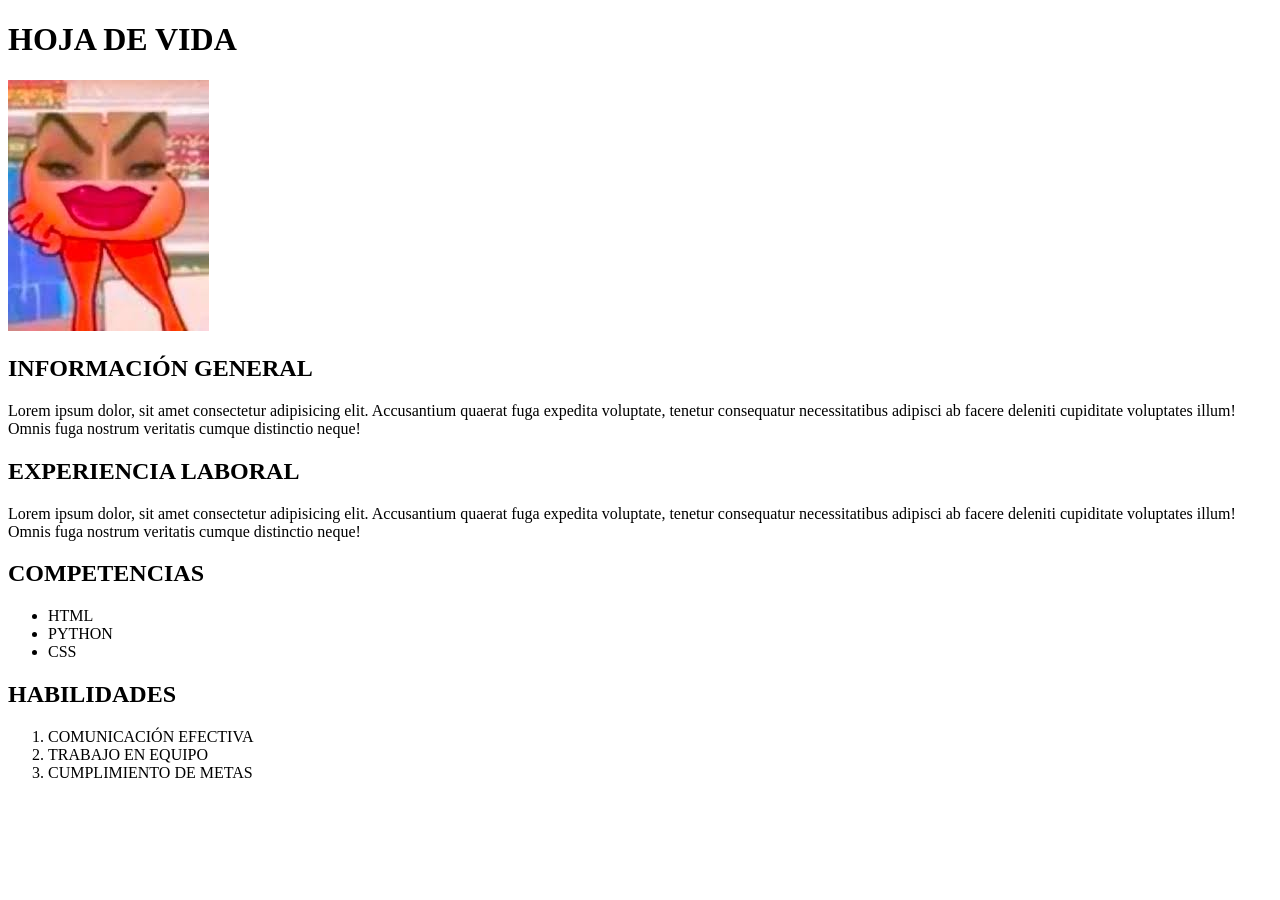
<file: Index.html>
<!DOCTYPE html>
<html lang="es">
<head>
    <meta charset="UTF-8">
    <meta name="viewport" content="width=device-width, initial-scale=1.0">
    <title>Mi primer formulario</title>
</head>
<body>
    <header>
        <h1>HOJA DE VIDA</h1>
        <img src="img/imagen.jpg">
    </header>    
    <section>
        <article>
        <h2>INFORMACIÓN GENERAL</h2>
        <p>Lorem ipsum dolor, sit amet consectetur adipisicing elit.
        Accusantium quaerat fuga expedita voluptate, tenetur consequatur 
        necessitatibus adipisci ab facere deleniti cupiditate voluptates illum! 
        Omnis fuga nostrum veritatis cumque distinctio neque!</p>

        </article> 

        <article>
        <h2>EXPERIENCIA LABORAL</h2>
        <p>Lorem ipsum dolor, sit amet consectetur adipisicing elit.
        Accusantium quaerat fuga expedita voluptate, tenetur consequatur 
        necessitatibus adipisci ab facere deleniti cupiditate voluptates illum! 
        Omnis fuga nostrum veritatis cumque distinctio neque!</p>

        </article> 
    
        <article>
            <h2>COMPETENCIAS</h2>
           <ul>
                <li>HTML</li>
                <li>PYTHON</li>
                <li>CSS</li>
           </ul>
    </article>

        <article>
             <h2>HABILIDADES</h2>
            <ol>
                <li>COMUNICACIÓN EFECTIVA</li>
                <li>TRABAJO EN EQUIPO</li>
                <li>CUMPLIMIENTO DE METAS</li>
            </ol>
    </article>

    </section>    
    
    
</body>
</html>
</file>
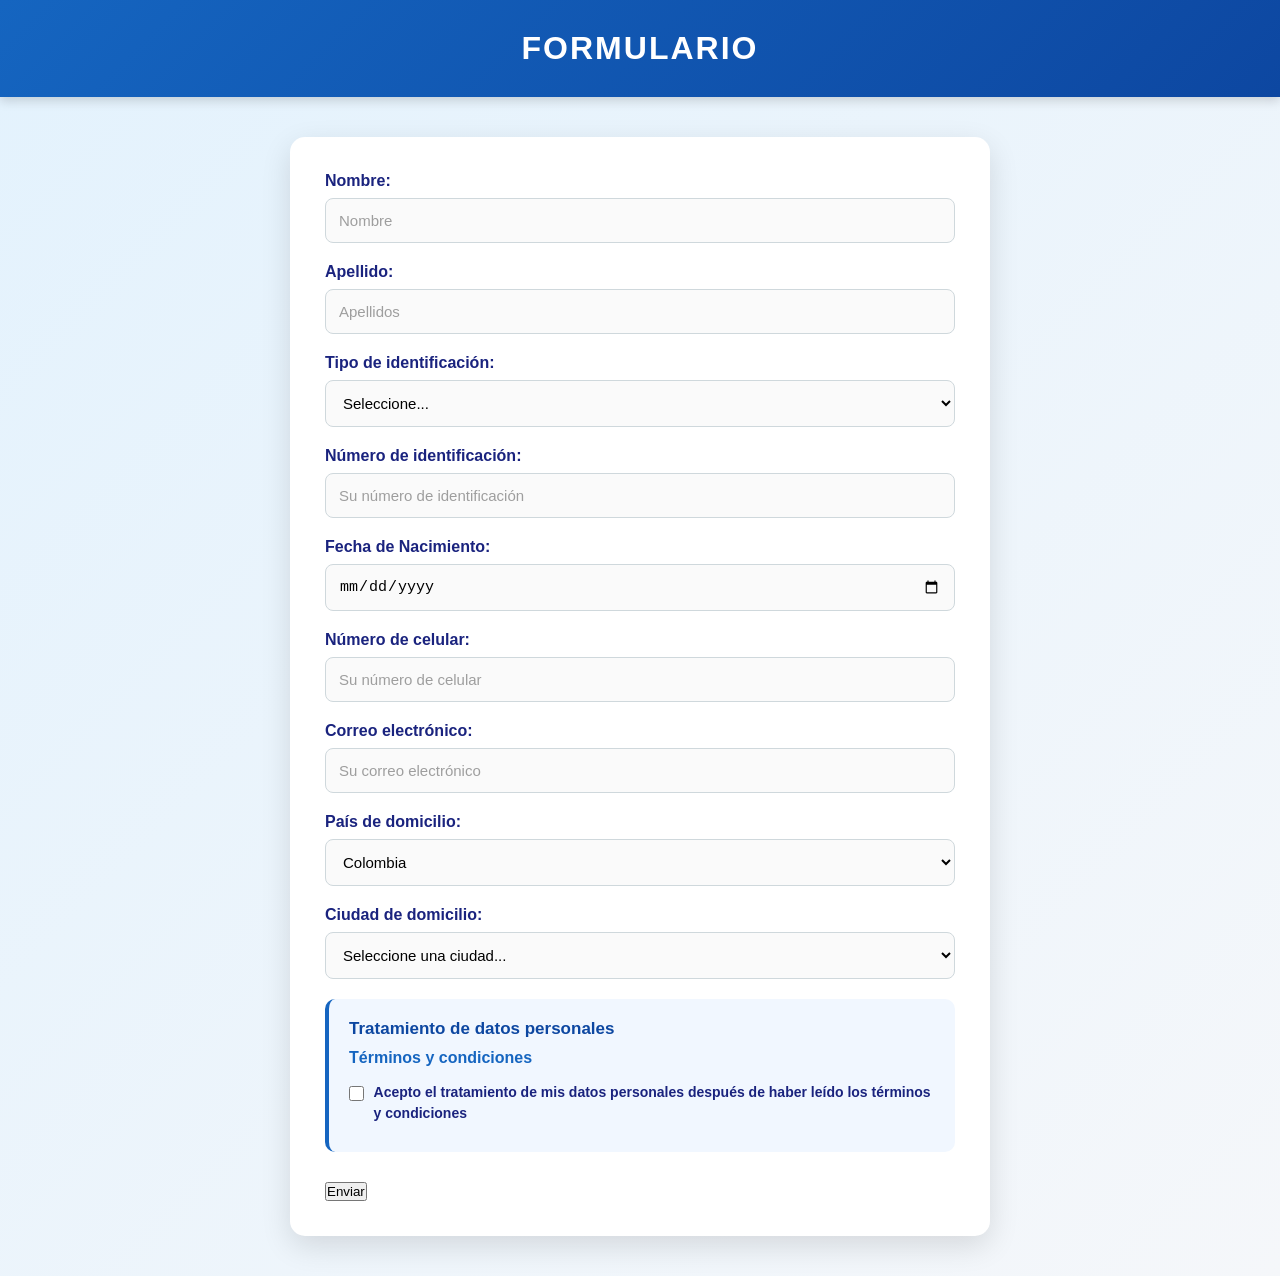
<file: index.html>
<!DOCTYPE html>
<html lang="es" id="html-doc">
<head id="head-doc">
    <meta charset="UTF-8" id="meta-charset">
    <meta name="viewport" content="width=device-width, initial-scale=1.0" id="meta-viewport">
    <title id="titulo-pagina">Formulario</title>
    <link rel="stylesheet" href="CSS/style.css" id="estilos-css">
</head>
<body id="cuerpo-pagina">
    <div>
        <header id="cabecera-principal">
            <h1 id="titulo-principal">FORMULARIO</h1>
        </header>
    </div>

    <main id="contenido-principal">
        <div>
            <form id="formulario-registro" action="#">
            
                <div id="grupo-nombre" class="form-group">
                    <label id="label-nombre" for="nombre">Nombre:</label>
                    <input type="text" id="nombre" name="nombre" placeholder="Nombre" required>
                </div>

                <div id="grupo-apellido" class="form-group">
                    <label id="label-apellido" for="apellido">Apellido:</label>
                    <input type="text" id="apellido" name="apellido" placeholder="Apellidos" required>
                </div>

                <div id="grupo-tipo-identificacion" class="form-group">
                    <label id="label-tipo-identificacion" for="tipo_identificacion">Tipo de identificación:</label>
                    <select id="tipo_identificacion" name="tipo_identificacion" required>
                        <option value="" disabled selected>Seleccione...</option>
                        <option id="opcion-cc" value="13">Cédula de ciudadanía</option>
                        <option id="opcion-ti" value="12">Tarjeta de identidad</option>
                        <option id="opcion-ce" value="21">Cédula de extranjería</option>
                        <option id="opcion-pe" value="41">Pasaporte</option>
                    </select>
                </div>

                <div id="grupo-num-identificacion" class="form-group">
                    <label id="label-num-identificacion" for="numero_identificacion">Número de identificación:</label>
                    <input type="text" id="numero_identificacion" name="numero_identificacion" placeholder="Su número de identificación" required>
                </div>

                <div id="grupo-nacimiento" class="form-group">
                    <label id="label-nacimiento" for="nacimiento">Fecha de Nacimiento:</label>
                    <input type="date" id="nacimiento" name="nacimiento" required>
                </div>

                <div id="grupo-celular" class="form-group">
                    <label id="label-celular" for="celular">Número de celular:</label>
                    <input type="tel" id="celular" name="celular" placeholder="Su número de celular" required>
                </div>

                <div id="grupo-correo" class="form-group">
                    <label id="label-correo" for="correo">Correo electrónico:</label>
                    <input type="email" id="correo" name="correo" placeholder="Su correo electrónico" required>
                </div>

                <div id="grupo-pais" class="form-group">
                    <label id="label-pais" for="pais">País de domicilio:</label>
                    <select id="pais" name="pais" required>
                        <option value="1" disabled>Seleccione un país...</option>
                        <option value="169" selected>Colombia</option>
                        <option value="249">Estados Unidos</option>
                        <option value="245">España</option>
                    </select>
                </div>

                <div id="grupo-ciudad" class="form-group">
                    <label id="label-ciudad" for="ciudad">Ciudad de domicilio:</label>
                    <select id="ciudad" name="ciudad" required>
                        <option value="1" disabled selected>Seleccione una ciudad...</option>
                        
                        <optgroup label="Colombia">
                            <option value="11001">Bogotá, D.C.</option>
                            <option value="05001">Medellín</option>
                            <option value="76001">Cali</option>
                            <option value="08001">Barranquilla</option>
                            <option value="13001">Cartagena</option>
                        </optgroup>
                        
                        <optgroup label="Estados Unidos">
                            <option value="US-NY">Nueva York</option>
                            <option value="US-MI">Miami</option>
                            <option value="US-LA">Los Ángeles</option>
                            <option value="US-CH">Chicago</option>
                            <option value="US-HO">Houston</option>
                        </optgroup>

                        <optgroup label="España">
                            <option value="ES-MA">Madrid</option>
                            <option value="ES-BA">Barcelona</option>
                            <option value="ES-VA">Valencia</option>
                            <option value="ES-SE">Sevilla</option>
                            <option value="ES-BI">Bilbao</option>
                        </optgroup>
                    </select>
                </div>
        
                <div id="grupo-tratamiento-datos" class="form-group">
                    <h4 id="titulo-tratamiento">Tratamiento de datos personales</h4>
                    <a id="enlace-terminos" href="https://www.funcionpublica.gov.co/eva/gestornormativo/norma.php?i=49981" target="_blank">Términos y condiciones</a>
                
                    <div id="grupo-checkbox">
                        <input type="checkbox" id="tratamiento_datos" name="tratamiento_datos" required>
                        <label id="label-tratamiento" for="tratamiento_datos">Acepto el tratamiento de mis datos personales después de haber leído los términos y condiciones</label>
                    </div>
                </div>

                <div id="grupo-boton-enviar" class="form-group">
                    <button type="su">Enviar</button>
                </div>
                
            </form>
        </div>
        
    </main>
        <script src="Script.js"></script>
</body>
</html>
</file>
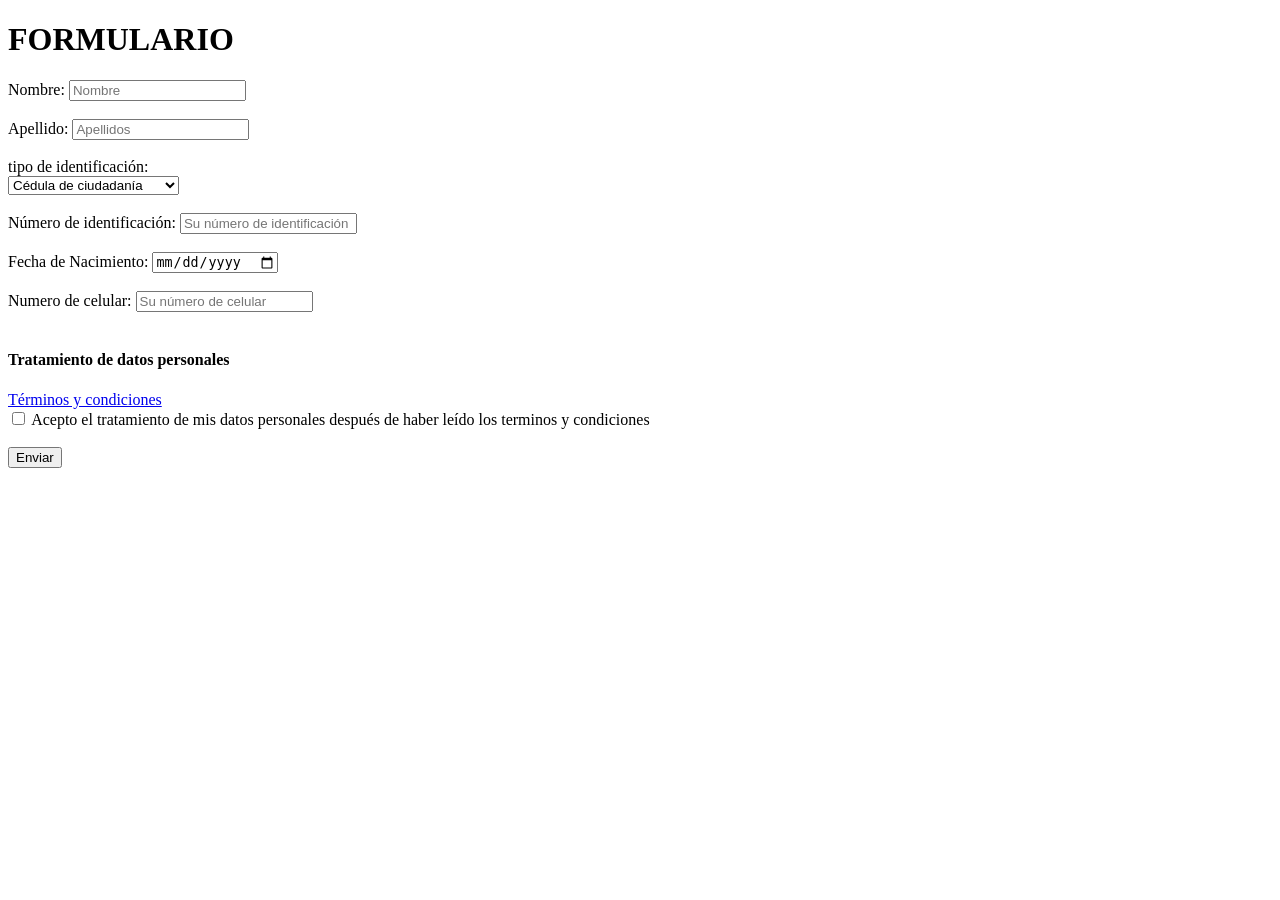
<file: Formulario.html>
<!DOCTYPE html>
<html lang="en">
<head>
    <meta charset="UTF-8">
    <meta name="viewport" content="width=device-width, initial-scale=1.0">
    <title>Document</title>
</head>
<body>
    <header>
        <h1>FORMULARIO</h1>
    <form>
        <label for="nombre">Nombre:</label>
        <input type="text" id="nombre" name="nombre" placeholder="Nombre"><br><br>

        <label for="Apellido">Apellido:</label>
        <input type="text" id="Apellido" name="Apellido" placeholder="Apellidos"><br><br>

        <label for="identificacion">tipo de identificación:</label><br>
        <select id="identificacion" name="identificacion">
            <option value="cc">Cédula de ciudadanía</option>
            <option value="ti">Tarjeta de identidad</option>
            <option value="ce">Cédula de extranjería</option>
            <option value="p">Permiso de permanencia</option>
        </select><br><br>

        <label for="Numero de identificacion" name="Numero de identificacion">Número de identificación:</label>
        <input type="text" id="Numero de identificacion" name="Numero de identificacion" placeholder="Su número de identificación"><br><br>

        <label for="Nacimiento">Fecha de Nacimiento:</label>
        <input type="date" id="Nacimiento" name="Nacimiento"><br><br>

        <label for="number">Numero de celular:</label>
        <input type="text" id="number" name="number" placeholder="Su número de celular"><br><br>
    
        <h4>Tratamiento de datos personales</h4>
        <a href="https://www.funcionpublica.gov.co/eva/gestornormativo/norma.php?i=49981" target="_blank">Términos y condiciones</a><br>
        <input type="checkbox" id="tratamiento_datos" name="tratamiento_datos">
        <label for="tratamiento_datos">Acepto el tratamiento de mis datos personales después de haber leído los terminos y condiciones</label><br><br>

        <input type="submit" value="Enviar">
    </form>
    </header>
</body>
</html>
</file>
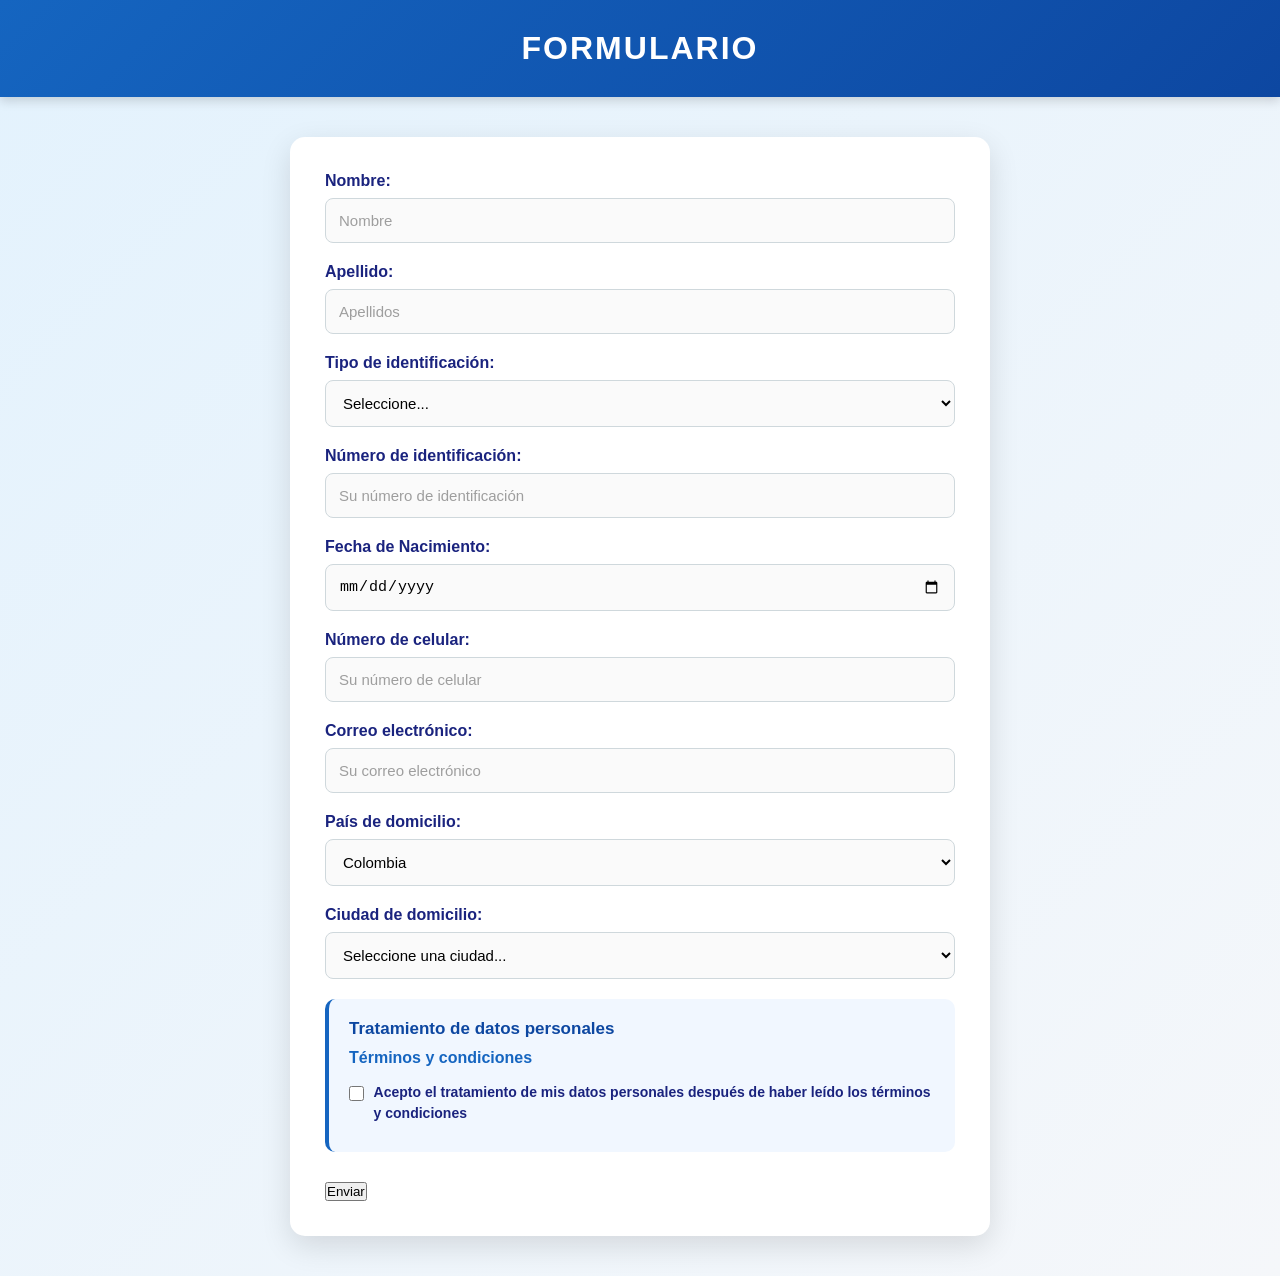
<file: index GET.html>
<!DOCTYPE html>
<html lang="es" id="html-doc">
<head id="head-doc">
    <meta charset="UTF-8" id="meta-charset">
    <meta name="viewport" content="width=device-width, initial-scale=1.0" id="meta-viewport">
    <title id="titulo-pagina">Formulario</title>
    <link rel="stylesheet" href="CSS/style.css" id="estilos-css">
</head>
<body id="cuerpo-pagina">
    <div>
        <header id="cabecera-principal">
            <h1 id="titulo-principal">FORMULARIO</h1>
        </header>
    </div>

    <main id="contenido-principal">
        <div>
            <form id="formulario-registro" action="#" method="GET">
            
                <div id="grupo-nombre" class="form-group">
                    <label id="label-nombre" for="nombre">Nombre:</label>
                    <input type="text" id="nombre" name="nombre" placeholder="Nombre" required>
                </div>

                <div id="grupo-apellido" class="form-group">
                    <label id="label-apellido" for="apellido">Apellido:</label>
                    <input type="text" id="apellido" name="apellido" placeholder="Apellidos" required>
                </div>

                <div id="grupo-tipo-identificacion" class="form-group">
                    <label id="label-tipo-identificacion" for="tipo_identificacion">Tipo de identificación:</label>
                    <select id="tipo_identificacion" name="tipo_identificacion" required>
                        <option value="" disabled selected>Seleccione...</option>
                        <option id="opcion-cc" value="13">Cédula de ciudadanía</option>
                        <option id="opcion-ti" value="12">Tarjeta de identidad</option>
                        <option id="opcion-ce" value="21">Cédula de extranjería</option>
                        <option id="opcion-pe" value="41">Pasaporte</option>
                    </select>
                </div>

                <div id="grupo-num-identificacion" class="form-group">
                    <label id="label-num-identificacion" for="numero_identificacion">Número de identificación:</label>
                    <input type="text" id="numero_identificacion" name="numero_identificacion" placeholder="Su número de identificación" required>
                </div>

                <div id="grupo-nacimiento" class="form-group">
                    <label id="label-nacimiento" for="nacimiento">Fecha de Nacimiento:</label>
                    <input type="date" id="nacimiento" name="nacimiento" required>
                </div>

                <div id="grupo-celular" class="form-group">
                    <label id="label-celular" for="celular">Número de celular:</label>
                    <input type="tel" id="celular" name="celular" placeholder="Su número de celular" required>
                </div>

                <div id="grupo-correo" class="form-group">
                    <label id="label-correo" for="correo">Correo electrónico:</label>
                    <input type="email" id="correo" name="correo" placeholder="Su correo electrónico" required>
                </div>

                <div id="grupo-pais" class="form-group">
                    <label id="label-pais" for="pais">País de domicilio:</label>
                    <select id="pais" name="pais" required>
                        <option value="1" disabled>Seleccione un país...</option>
                        <option value="169" selected>Colombia</option>
                        <option value="249">Estados Unidos</option>
                        <option value="245">España</option>
                    </select>
                </div>

                <div id="grupo-ciudad" class="form-group">
                    <label id="label-ciudad" for="ciudad">Ciudad de domicilio:</label>
                    <select id="ciudad" name="ciudad" required>
                        <option value="1" disabled selected>Seleccione una ciudad...</option>
                        
                        <optgroup label="Colombia">
                            <option value="11001">Bogotá, D.C.</option>
                            <option value="05001">Medellín</option>
                            <option value="76001">Cali</option>
                            <option value="08001">Barranquilla</option>
                            <option value="13001">Cartagena</option>
                        </optgroup>
                        
                        <optgroup label="Estados Unidos">
                            <option value="US-NY">Nueva York</option>
                            <option value="US-MI">Miami</option>
                            <option value="US-LA">Los Ángeles</option>
                            <option value="US-CH">Chicago</option>
                            <option value="US-HO">Houston</option>
                        </optgroup>

                        <optgroup label="España">
                            <option value="ES-MA">Madrid</option>
                            <option value="ES-BA">Barcelona</option>
                            <option value="ES-VA">Valencia</option>
                            <option value="ES-SE">Sevilla</option>
                            <option value="ES-BI">Bilbao</option>
                        </optgroup>
                    </select>
                </div>
        
                <div id="grupo-tratamiento-datos" class="form-group">
                    <h4 id="titulo-tratamiento">Tratamiento de datos personales</h4>
                    <a id="enlace-terminos" href="https://www.funcionpublica.gov.co/eva/gestornormativo/norma.php?i=49981" target="_blank">Términos y condiciones</a>
                
                    <div id="grupo-checkbox">
                        <input type="checkbox" id="tratamiento_datos" name="tratamiento_datos" required>
                        <label id="label-tratamiento" for="tratamiento_datos">Acepto el tratamiento de mis datos personales después de haber leído los términos y condiciones</label>
                    </div>
                </div>

                <div id="grupo-boton-enviar" class="form-group">
                    <button type="button">Enviar</button>
                </div>

            </form>
        </div>
        
    </main>

</body>
</html>
</file>
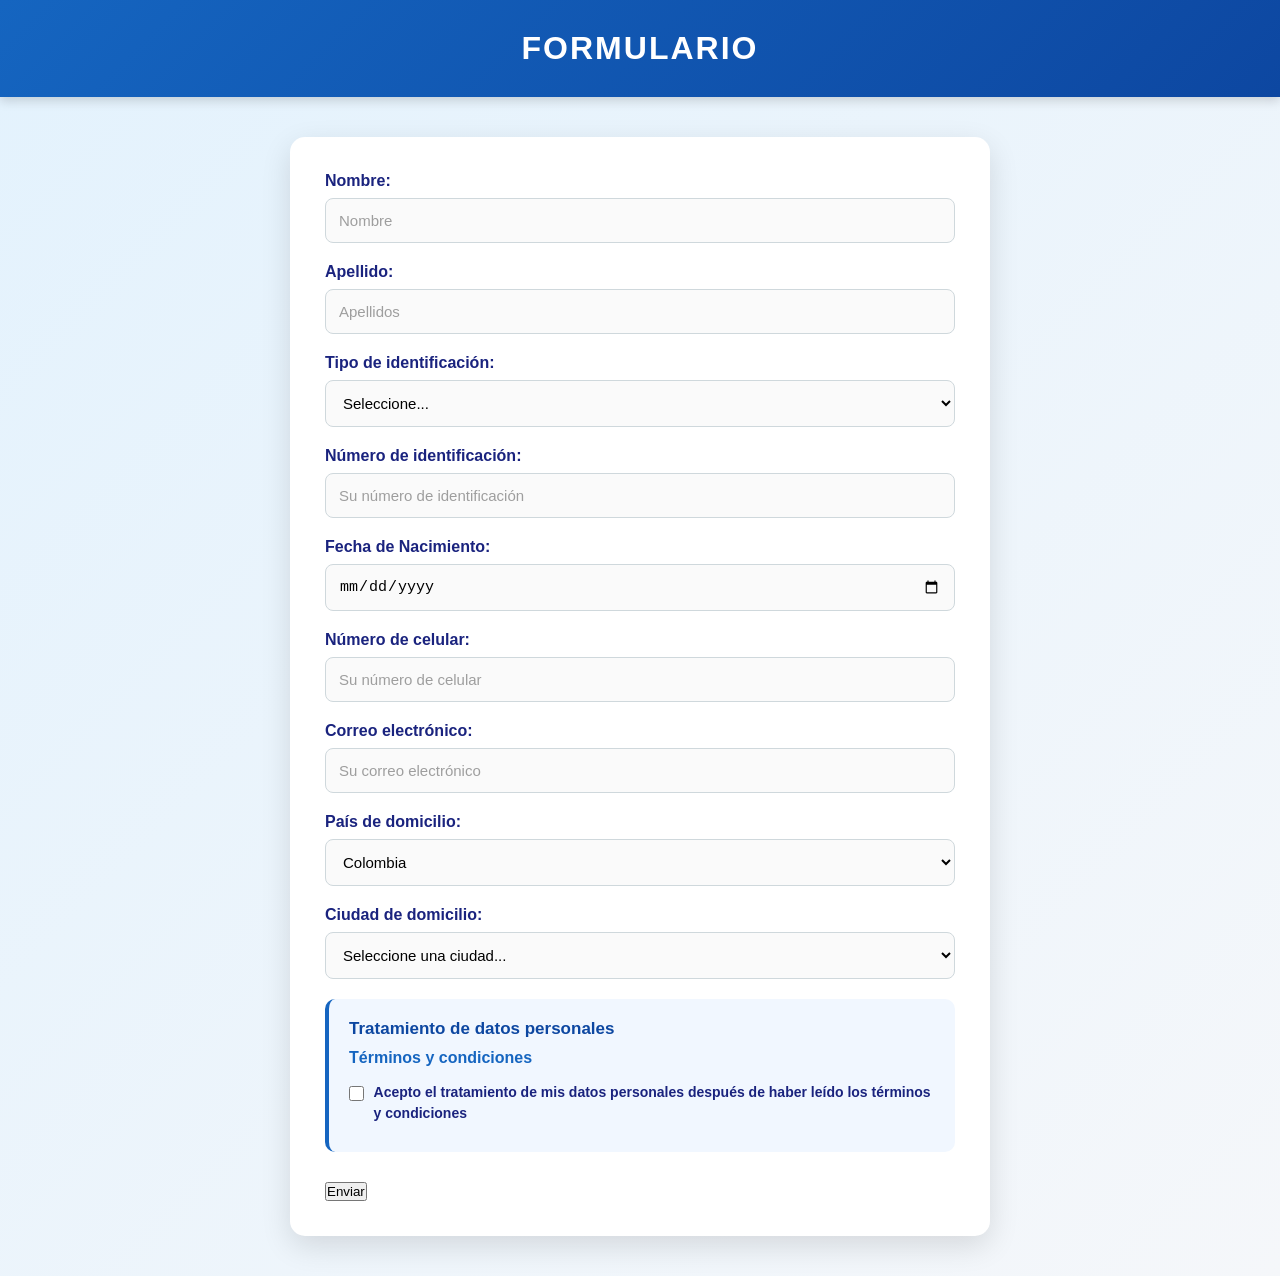
<file: index POST.html>
<!DOCTYPE html>
<html lang="es" id="html-doc">
<head id="head-doc">
    <meta charset="UTF-8" id="meta-charset">
    <meta name="viewport" content="width=device-width, initial-scale=1.0" id="meta-viewport">
    <title id="titulo-pagina">Formulario</title>
    <link rel="stylesheet" href="CSS/style.css" id="estilos-css">
</head>
<body id="cuerpo-pagina">
    <div>
        <header id="cabecera-principal">
            <h1 id="titulo-principal">FORMULARIO</h1>
        </header>
    </div>

    <main id="contenido-principal">
        <div>
            <form id="formulario-registro" action="#" method="POST">
            
                <div id="grupo-nombre" class="form-group">
                    <label id="label-nombre" for="nombre">Nombre:</label>
                    <input type="text" id="nombre" name="nombre" placeholder="Nombre" required>
                </div>

                <div id="grupo-apellido" class="form-group">
                    <label id="label-apellido" for="apellido">Apellido:</label>
                    <input type="text" id="apellido" name="apellido" placeholder="Apellidos" required>
                </div>

                <div id="grupo-tipo-identificacion" class="form-group">
                    <label id="label-tipo-identificacion" for="tipo_identificacion">Tipo de identificación:</label>
                    <select id="tipo_identificacion" name="tipo_identificacion" required>
                        <option value="" disabled selected>Seleccione...</option>
                        <option id="opcion-cc" value="13">Cédula de ciudadanía</option>
                        <option id="opcion-ti" value="12">Tarjeta de identidad</option>
                        <option id="opcion-ce" value="21">Cédula de extranjería</option>
                        <option id="opcion-pe" value="41">Pasaporte</option>
                    </select>
                </div>

                <div id="grupo-num-identificacion" class="form-group">
                    <label id="label-num-identificacion" for="numero_identificacion">Número de identificación:</label>
                    <input type="text" id="numero_identificacion" name="numero_identificacion" placeholder="Su número de identificación" required>
                </div>

                <div id="grupo-nacimiento" class="form-group">
                    <label id="label-nacimiento" for="nacimiento">Fecha de Nacimiento:</label>
                    <input type="date" id="nacimiento" name="nacimiento" required>
                </div>

                <div id="grupo-celular" class="form-group">
                    <label id="label-celular" for="celular">Número de celular:</label>
                    <input type="tel" id="celular" name="celular" placeholder="Su número de celular" required>
                </div>

                <div id="grupo-correo" class="form-group">
                    <label id="label-correo" for="correo">Correo electrónico:</label>
                    <input type="email" id="correo" name="correo" placeholder="Su correo electrónico" required>
                </div>

                <div id="grupo-pais" class="form-group">
                    <label id="label-pais" for="pais">País de domicilio:</label>
                    <select id="pais" name="pais" required>
                        <option value="1" disabled>Seleccione un país...</option>
                        <option value="169" selected>Colombia</option>
                        <option value="249">Estados Unidos</option>
                        <option value="245">España</option>
                    </select>
                </div>

                <div id="grupo-ciudad" class="form-group">
                    <label id="label-ciudad" for="ciudad">Ciudad de domicilio:</label>
                    <select id="ciudad" name="ciudad" required>
                        <option value="1" disabled selected>Seleccione una ciudad...</option>
                        
                        <optgroup label="Colombia">
                            <option value="11001">Bogotá, D.C.</option>
                            <option value="05001">Medellín</option>
                            <option value="76001">Cali</option>
                            <option value="08001">Barranquilla</option>
                            <option value="13001">Cartagena</option>
                        </optgroup>
                        
                        <optgroup label="Estados Unidos">
                            <option value="US-NY">Nueva York</option>
                            <option value="US-MI">Miami</option>
                            <option value="US-LA">Los Ángeles</option>
                            <option value="US-CH">Chicago</option>
                            <option value="US-HO">Houston</option>
                        </optgroup>

                        <optgroup label="España">
                            <option value="ES-MA">Madrid</option>
                            <option value="ES-BA">Barcelona</option>
                            <option value="ES-VA">Valencia</option>
                            <option value="ES-SE">Sevilla</option>
                            <option value="ES-BI">Bilbao</option>
                        </optgroup>
                    </select>
                </div>
        
                <div id="grupo-tratamiento-datos" class="form-group">
                    <h4 id="titulo-tratamiento">Tratamiento de datos personales</h4>
                    <a id="enlace-terminos" href="https://www.funcionpublica.gov.co/eva/gestornormativo/norma.php?i=49981" target="_blank">Términos y condiciones</a>
                
                    <div id="grupo-checkbox">
                        <input type="checkbox" id="tratamiento_datos" name="tratamiento_datos" required>
                        <label id="label-tratamiento" for="tratamiento_datos">Acepto el tratamiento de mis datos personales después de haber leído los términos y condiciones</label>
                    </div>
                </div>

                <div id="grupo-boton-enviar" class="form-group">
                    <button type="button">Enviar</button>
                </div>

            </form>
        </div>
        
    </main>

</body>
</html>
</file>
<file: CSS/style.css>
/* =========================
   CONFIGURACIÓN GENERAL
========================= */

* {
    margin: 0;
    padding: 0;
    box-sizing: border-box;
}

body#cuerpo-pagina {
    font-family: Arial, Helvetica, sans-serif;
    min-height: 100vh;
    background: linear-gradient(135deg, #e3f2fd, #f5f7fa);
    color: #333;
}


/* =========================
   ENCABEZADO
========================= */

#cabecera-principal {
    background: linear-gradient(135deg, #1565c0, #0d47a1);
    padding: 30px 20px;
    text-align: center;
    box-shadow: 0 4px 10px rgba(0, 0, 0, 0.15);
}

#titulo-principal {
    color: white;
    font-size: 32px;
    letter-spacing: 2px;
}


/* =========================
   CONTENIDO PRINCIPAL
========================= */

#contenido-principal {
    display: flex;
    justify-content: center;
    padding: 40px 20px;
}


/* =========================
   FORMULARIO
========================= */

#formulario-registro {
    width: 100%;
    max-width: 700px;
    background-color: white;
    padding: 35px;
    border-radius: 15px;
    box-shadow: 0 10px 30px rgba(0, 0, 0, 0.12);
}


/* =========================
   GRUPOS DEL FORMULARIO
========================= */

.form-group {
    margin-bottom: 20px;
}

.form-group label {
    display: block;
    margin-bottom: 8px;
    font-weight: bold;
    color: #1a237e;
}


/* =========================
   INPUTS Y SELECT
========================= */

.form-group input:not([type="checkbox"]),
.form-group select {
    width: 100%;
    padding: 13px;
    border: 1px solid #cfd8dc;
    border-radius: 8px;
    font-size: 15px;
    outline: none;
    transition: 0.3s;
    background-color: #fafafa;
}

.form-group input:not([type="checkbox"]):focus,
.form-group select:focus {
    border-color: #1565c0;
    background-color: white;
    box-shadow: 0 0 0 3px rgba(21, 101, 192, 0.15);
}


/* =========================
   PLACEHOLDERS
========================= */

::placeholder {
    color: #9e9e9e;
}


/* =========================
   TRATAMIENTO DE DATOS
========================= */

#grupo-tratamiento-datos {
    background-color: #f1f7ff;
    padding: 20px;
    border-radius: 10px;
    border-left: 4px solid #1565c0;
}

#titulo-tratamiento {
    font-size: 17px;
    margin-bottom: 10px;
    color: #0d47a1;
}

#enlace-terminos {
    display: inline-block;
    margin-bottom: 15px;
    color: #1565c0;
    font-weight: bold;
    text-decoration: none;
}

#enlace-terminos:hover {
    text-decoration: underline;
}


/* =========================
   CHECKBOX
========================= */

#grupo-checkbox {
    display: flex;
    align-items: flex-start;
    gap: 10px;
}

#tratamiento_datos {
    margin-top: 3px;
    width: 17px;
    height: 17px;
    cursor: pointer;
}

#grupo-checkbox label {
    font-size: 14px;
    line-height: 1.5;
    cursor: pointer;
}


/* =========================
   BOTÓN
========================= */

#grupo-boton-enviar {
    margin-top: 30px;
    margin-bottom: 0;
}

#boton-enviar {
    width: 100%;
    padding: 14px;
    border: none;
    border-radius: 8px;
    background: linear-gradient(135deg, #1565c0, #0d47a1);
    color: white;
    font-size: 16px;
    font-weight: bold;
    cursor: pointer;
    transition: 0.3s;
}

#boton-enviar:hover {
    transform: translateY(-2px);
    box-shadow: 0 6px 15px rgba(13, 71, 161, 0.3);
}

#boton-enviar:active {
    transform: translateY(0);
}


/* =========================
   DISEÑO RESPONSIVE
========================= */

@media (max-width: 600px) {
    
    #cabecera-principal {
        padding: 25px 15px;
    }

    #titulo-principal {
        font-size: 25px;
    }

    #contenido-principal {
        padding: 25px 15px;
    }

    #formulario-registro {
        padding: 25px 20px;
    }

}
</file>
